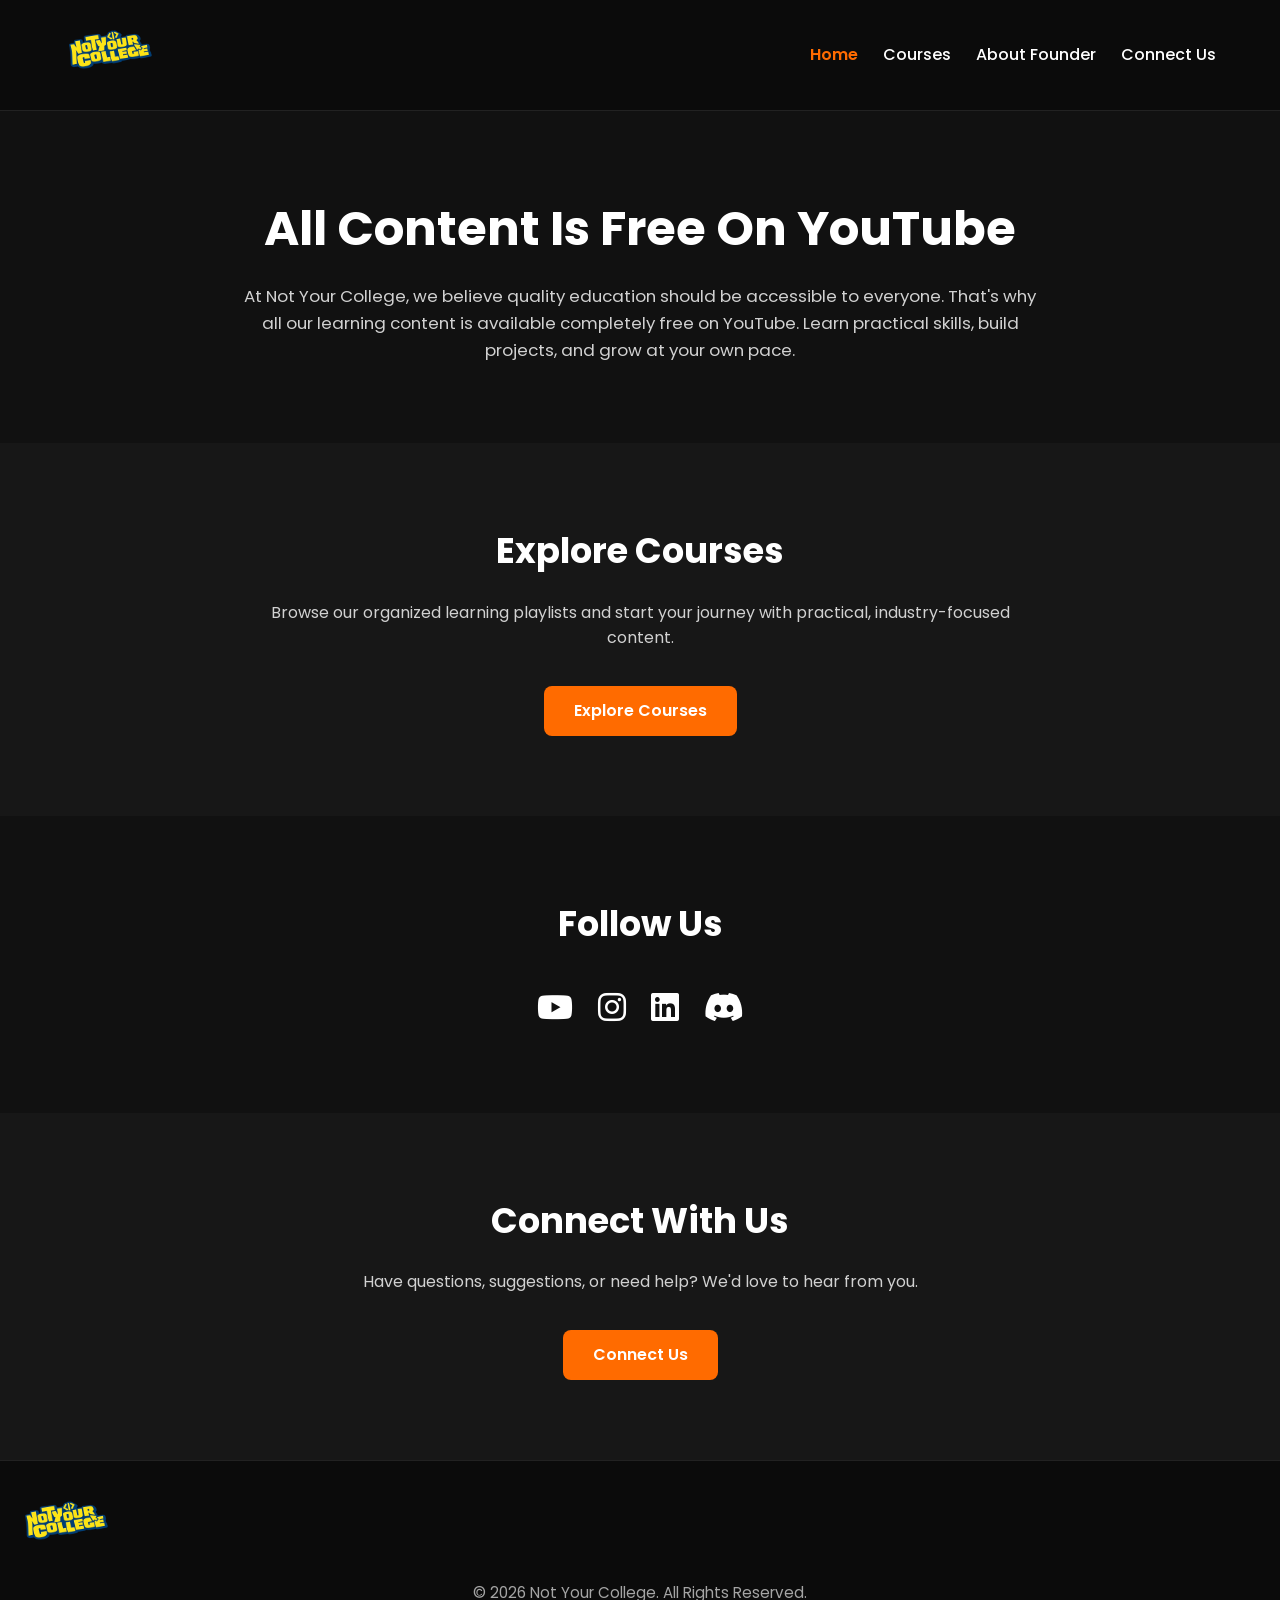
<file: index.html>
<!DOCTYPE html>
<html lang="en">
<head>
    <meta charset="UTF-8">
    <meta name="viewport" content="width=device-width, initial-scale=1.0">
    <title>Not Your College</title>

    <link rel="stylesheet" href="style.css">

    <link href="https://fonts.googleapis.com/css2?family=Poppins:wght@300;400;500;600;700;800&display=swap" rel="stylesheet">

    <link rel="stylesheet"
    href="https://cdnjs.cloudflare.com/ajax/libs/font-awesome/6.5.1/css/all.min.css">
</head>
<body>

    <!-- Header -->

    <header class="navbar">

        <div class="logo">
            <img src="nyc_logo.jpg" alt="Not Your College">
        </div>

        <ul class="nav-links">
            <li><a href="index.html">Home</a></li>
            <li><a href="courses.html">Courses</a></li>
            <li><a href="founder.html">About Founder</a></li>
            <li><a href="connectus.html">Connect Us</a></li>
        </ul>

    </header>

    <!-- Free Content Section -->

    <section class="free-content">

        <div class="container">

            <h1>All Content Is Free On YouTube</h1>

            <p>
                At Not Your College, we believe quality education should be
                accessible to everyone. That's why all our learning content
                is available completely free on YouTube. Learn practical
                skills, build projects, and grow at your own pace.
            </p>

        </div>

    </section>

    <!-- Courses Section -->

    <section class="courses-preview">

        <div class="container">

            <h2>Explore Courses</h2>

            <p>
                Browse our organized learning playlists and start your
                journey with practical, industry-focused content.
            </p>

            <a href="courses.html" class="btn">
                Explore Courses
            </a>

        </div>

    </section>

    <!-- Social Links Section -->

    <section class="social-links">

        <div class="container">

            <h2>Follow Us</h2>

            <div class="social-icons">

                <a href="https://youtube.com/@notyourcollege" target="_blank">
                    <i class="fab fa-youtube"></i>
                </a>

                <a href="https://instagram.com/notyourcollege" target="_blank">
                    <i class="fab fa-instagram"></i>
                </a>

                <a href="https://linkedin.com/company/not-your-college" target="_blank">
                    <i class="fab fa-linkedin"></i>
                </a>

                <a href="https://discord.gg/Wjaba7ekBz" target="_blank">
                    <i class="fab fa-discord"></i>
                </a>

            </div>

        </div>

    </section>

    <!-- Connect Us Section -->

    <section class="connect-section">

        <div class="container">

            <h2>Connect With Us</h2>

            <p>
                Have questions, suggestions, or need help?
                We'd love to hear from you.
            </p>

            <a href="connectus.html" class="btn">
                Connect Us
            </a>

        </div>

    </section>

    <!-- Footer -->

    <footer>

        <div class="footer-logo">
            <img src="nyc_logo.jpg" alt="Not Your College">
        </div>

        <p>
            © 2026 Not Your College. All Rights Reserved.
        </p>

    </footer>

    <script src="script.js"></script>

</body>
</html>
</file>
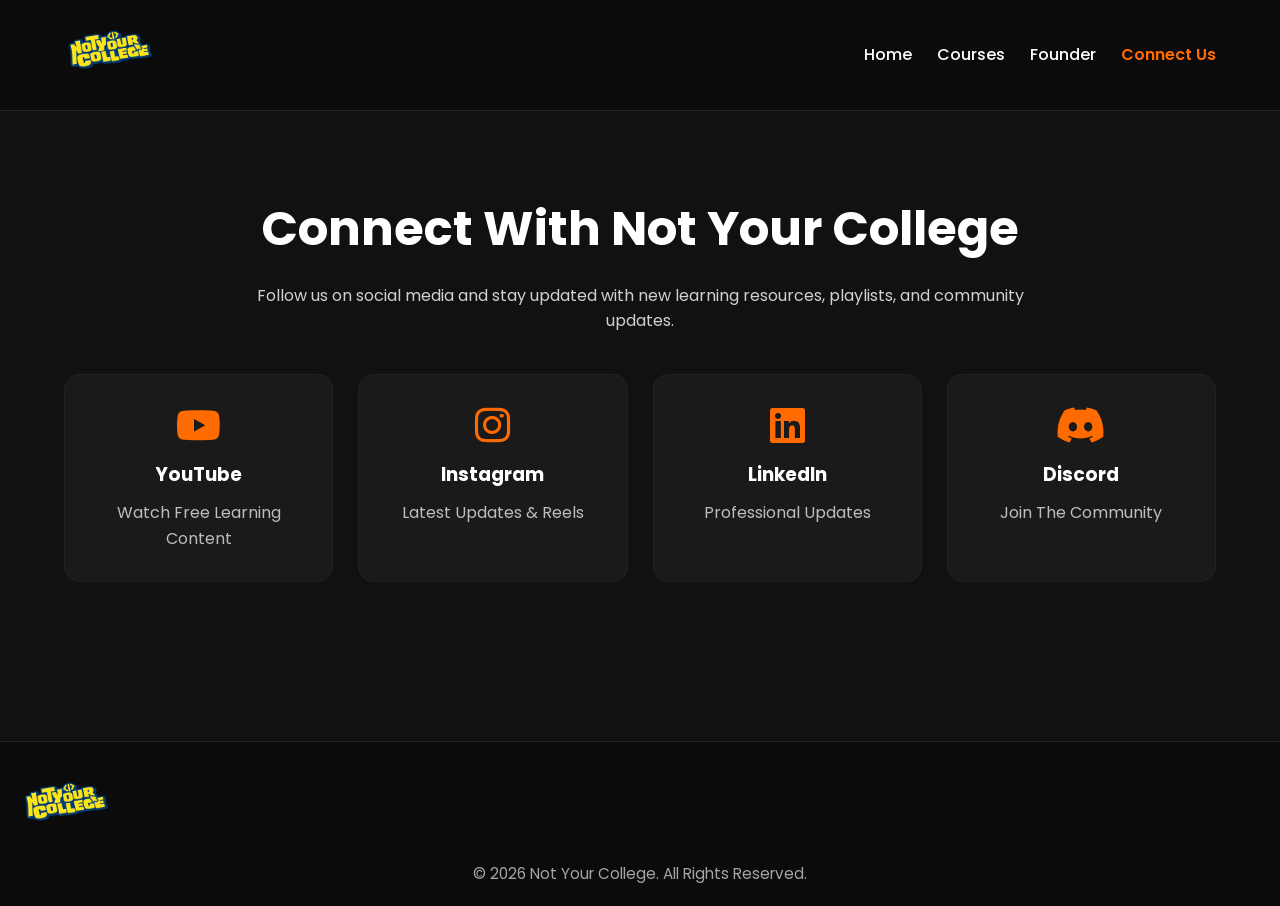
<file: connectus.html>
<!DOCTYPE html>
<html lang="en">
<head>
    <meta charset="UTF-8">
    <meta name="viewport" content="width=device-width, initial-scale=1.0">

    <title>Connect Us | Not Your College</title>

    <link rel="stylesheet" href="style.css">

    <link href="https://fonts.googleapis.com/css2?family=Poppins:wght@300;400;500;600;700;800&display=swap" rel="stylesheet">

    <link rel="stylesheet"
    href="https://cdnjs.cloudflare.com/ajax/libs/font-awesome/6.5.1/css/all.min.css">
</head>
<body>

    <!-- Header -->

    <header class="navbar">

        <div class="logo">
            <img src="nyc_logo.jpg" alt="Not Your College">
        </div>

        <ul class="nav-links">
            <li><a href="index.html">Home</a></li>
            <li><a href="courses.html">Courses</a></li>
            <li><a href="founder.html">Founder</a></li>
            <li><a href="connectus.html">Connect Us</a></li>
        </ul>

    </header>

    <!-- Connect Us Section -->

    <section class="connect-page">

        <div class="container">

            <h1>Connect With Not Your College</h1>

            <p>
                Follow us on social media and stay updated with new learning
                resources, playlists, and community updates.
            </p>

            <div class="social-cards">

                <a href="https://youtube.com/@notyourcollege" target="_blank" class="social-card">
                    <i class="fab fa-youtube"></i>
                    <h3>YouTube</h3>
                    <p>Watch Free Learning Content</p>
                </a>

                <a href="https://instagram.com/notyourcollege" target="_blank" class="social-card">
                    <i class="fab fa-instagram"></i>
                    <h3>Instagram</h3>
                    <p>Latest Updates & Reels</p>
                </a>

                <a href="https://linkedin.com/company/not-your-college" target="_blank" class="social-card">
                    <i class="fab fa-linkedin"></i>
                    <h3>LinkedIn</h3>
                    <p>Professional Updates</p>
                </a>

                <a href="https://discord.gg/Wjaba7ekBz" target="_blank" class="social-card">
                    <i class="fab fa-discord"></i>
                    <h3>Discord</h3>
                    <p>Join The Community</p>
                </a>

            </div>

        </div>

    </section>

    <!-- Footer -->

    <footer>

        <div class="footer-logo">
            <img src="nyc_logo.jpg" alt="Not Your College">
        </div>

        <p>
            © 2026 Not Your College. All Rights Reserved.
        </p>

    </footer>

    <script src="script.js"></script>

</body>
</html>
</file>
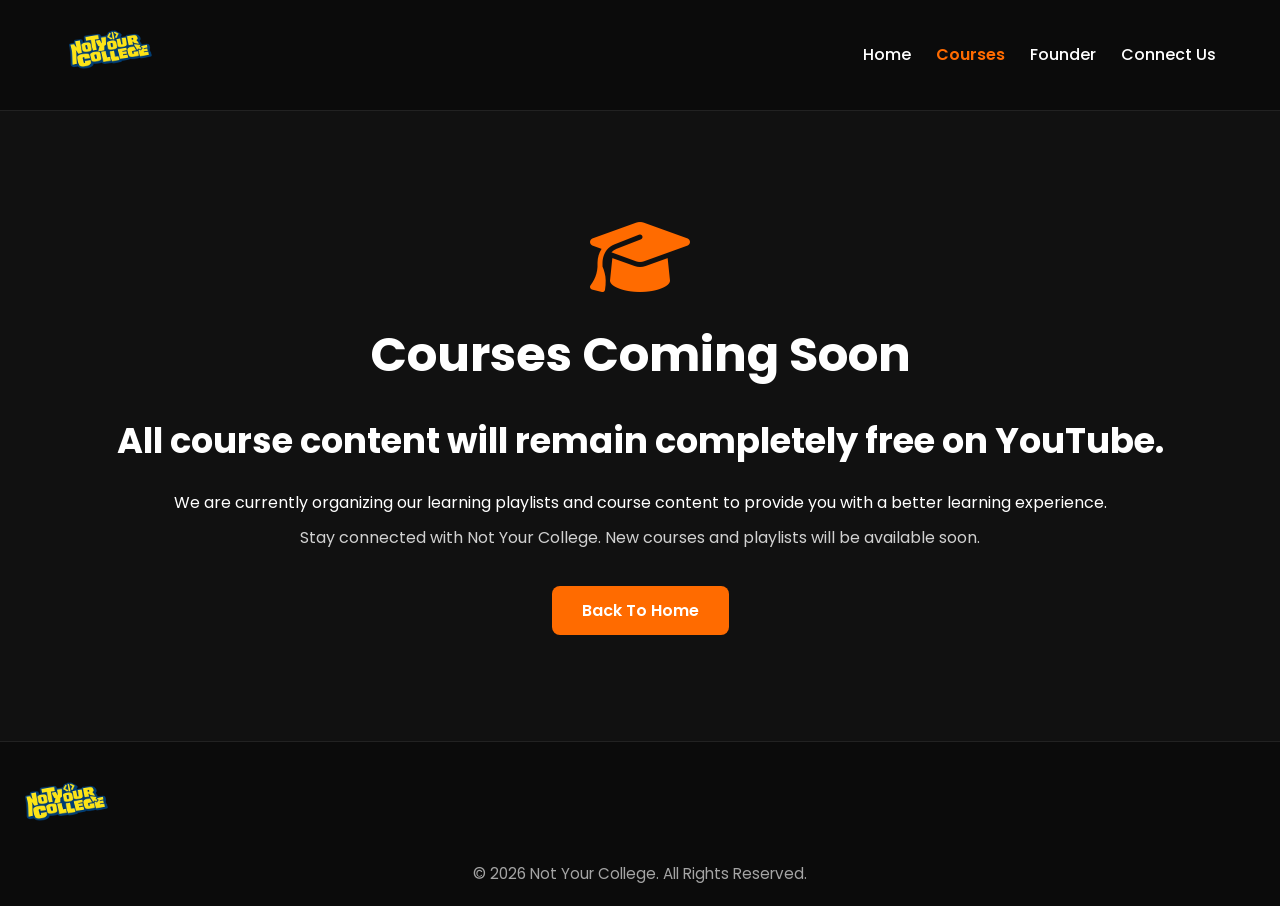
<file: courses.html>
<!DOCTYPE html>
<html lang="en">
<head>
    <meta charset="UTF-8">
    <meta name="viewport" content="width=device-width, initial-scale=1.0">

    <title>Courses | Not Your College</title>

    <link rel="stylesheet" href="style.css">

    <link href="https://fonts.googleapis.com/css2?family=Poppins:wght@300;400;500;600;700;800&display=swap" rel="stylesheet">

    <link rel="stylesheet"
    href="https://cdnjs.cloudflare.com/ajax/libs/font-awesome/6.5.1/css/all.min.css">
</head>
<body>

    <!-- Header -->

    <header class="navbar">

        <div class="logo">
            <img src="nyc_logo.jpg" alt="Not Your College">
        </div>

        <ul class="nav-links">
            <li><a href="index.html">Home</a></li>
            <li><a href="courses.html">Courses</a></li>
            <li><a href="founder.html">Founder</a></li>
            <li><a href="connectus.html">Connect Us</a></li>
        </ul>

    </header>

    <!-- Coming Soon Section -->

    <section class="coming-soon">

        <div class="container">

            <i class="fas fa-graduation-cap"></i>

            <h1>Courses Coming Soon</h1>
<h2>All course content will remain completely free on YouTube.</h2

            <p>
                We are currently organizing our learning playlists and course
                content to provide you with a better learning experience.
            </p>

            <p>
                Stay connected with Not Your College. New courses and playlists
                will be available soon.
            </p>

            <a href="index.html" class="btn">
                Back To Home
            </a>

        </div>

    </section>

    <!-- Footer -->

    <footer>

        <div class="footer-logo">
            <img src="nyc_logo.jpg" alt="Not Your College">
        </div>

        <p>
            © 2026 Not Your College. All Rights Reserved.
        </p>

    </footer>

    <script src="script.js"></script>

</body>
</html>
</file>
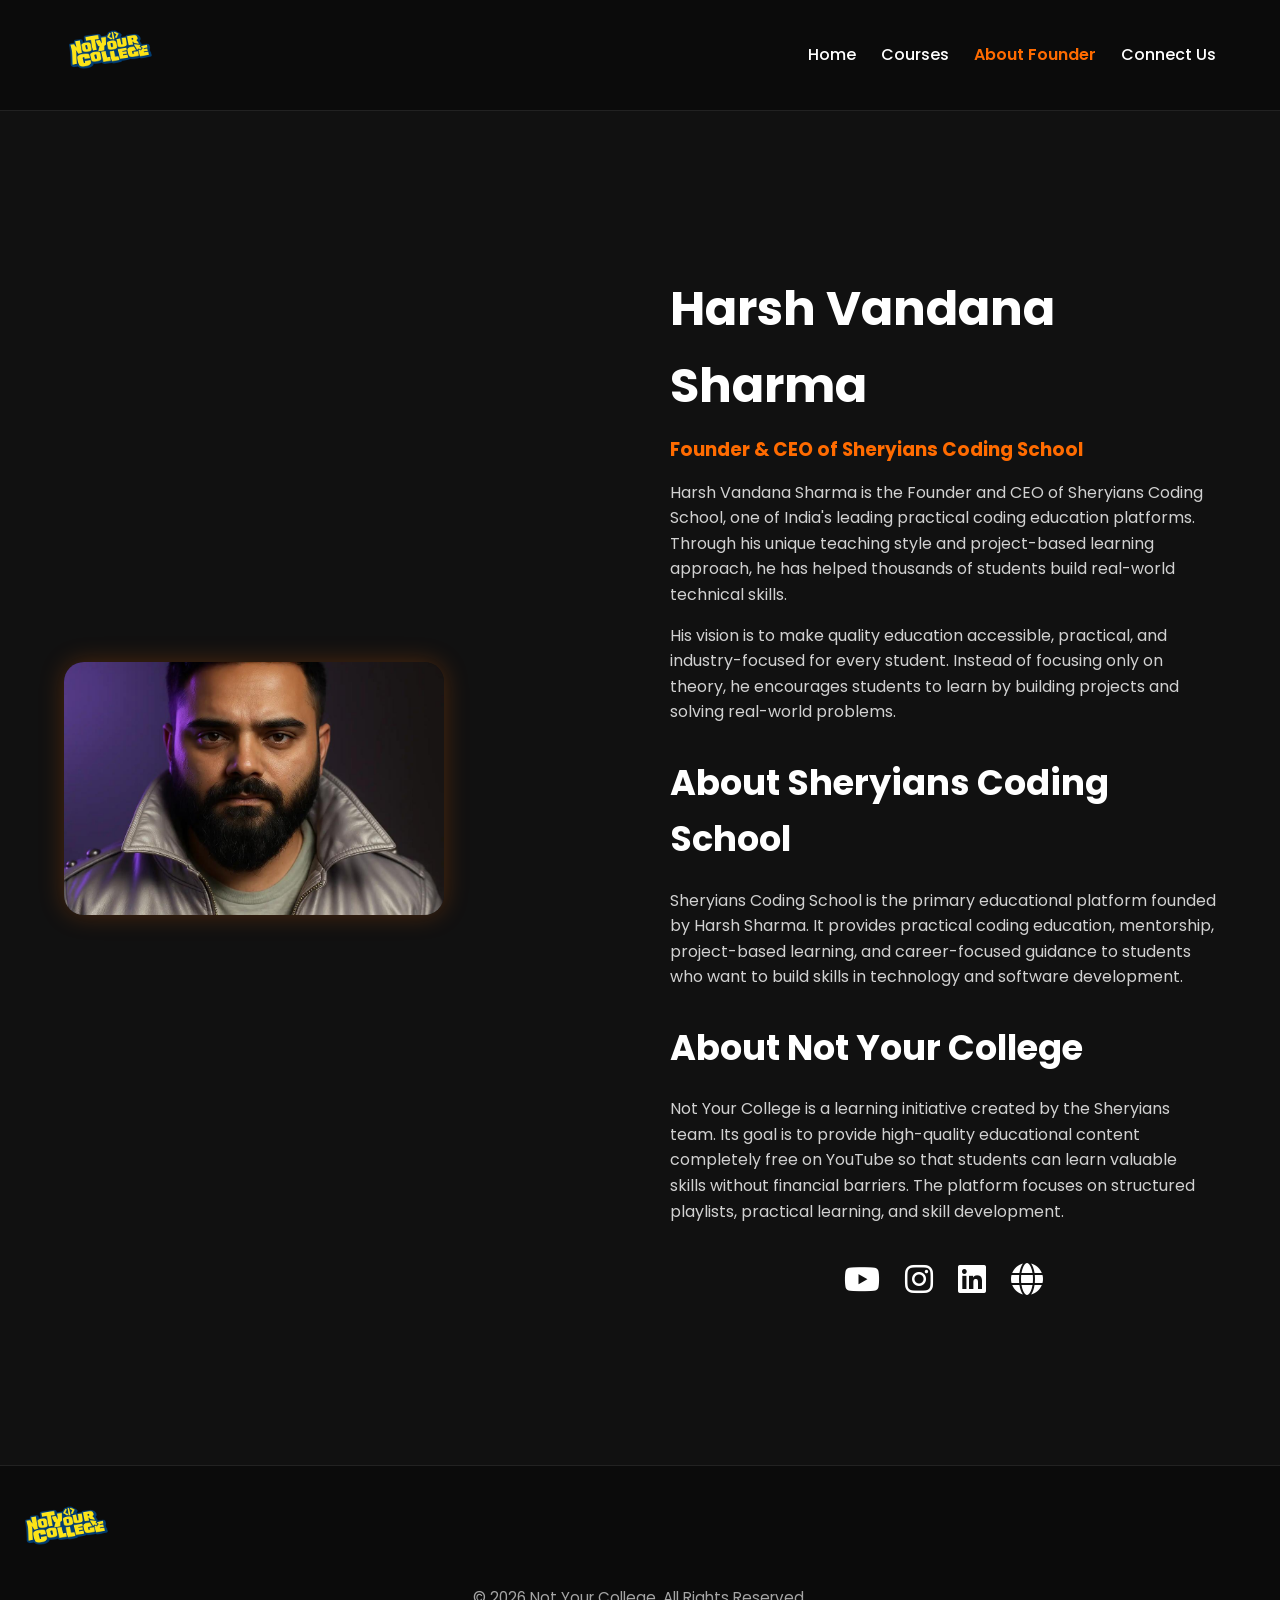
<file: founder.html>
<!DOCTYPE html>
<html lang="en">
<head>
    <meta charset="UTF-8">
    <meta name="viewport" content="width=device-width, initial-scale=1.0">

    <title>About Founder | Not Your College</title>

    <link rel="stylesheet" href="style.css">

    <link href="https://fonts.googleapis.com/css2?family=Poppins:wght@300;400;500;600;700;800&display=swap" rel="stylesheet">

    <link rel="stylesheet"
    href="https://cdnjs.cloudflare.com/ajax/libs/font-awesome/6.5.1/css/all.min.css">
</head>
<body>

    <!-- Header -->

    <header class="navbar">

        <div class="logo">
            <img src="nyc_logo.jpg" alt="Not Your College">
        </div>

        <ul class="nav-links">
            <li><a href="index.html">Home</a></li>
            <li><a href="courses.html">Courses</a></li>
            <li><a href="founder.html">About Founder</a></li>
            <li><a href="connectus.html">Connect Us</a></li>
        </ul>

    </header>

    <!-- Founder Section -->

    <section class="founder-section">

        <div class="founder-image">
            <img src="founder.jpg" alt="Harsh Vandana Sharma">
        </div>

        <div class="founder-content">

            <h1>Harsh Vandana Sharma</h1>

            <h3>Founder & CEO of Sheryians Coding School</h3>

            <p>
                Harsh Vandana Sharma is the Founder and CEO of Sheryians Coding School,
                one of India's leading practical coding education platforms. Through
                his unique teaching style and project-based learning approach, he has
                helped thousands of students build real-world technical skills.
            </p>

            <p>
                His vision is to make quality education accessible, practical, and
                industry-focused for every student. Instead of focusing only on theory,
                he encourages students to learn by building projects and solving
                real-world problems.
            </p>

            <h2>About Sheryians Coding School</h2>

            <p>
                Sheryians Coding School is the primary educational platform founded by
                Harsh Sharma. It provides practical coding education, mentorship,
                project-based learning, and career-focused guidance to students who
                want to build skills in technology and software development.
            </p>

            <h2>About Not Your College</h2>

            <p>
                Not Your College is a learning initiative created by the Sheryians team.
                Its goal is to provide high-quality educational content completely free
                on YouTube so that students can learn valuable skills without financial
                barriers. The platform focuses on structured playlists, practical
                learning, and skill development.
            </p>

            <div class="social-icons">

                <a href="https://www.youtube.com/@harshvandanasharma" target="_blank">
                    <i class="fab fa-youtube"></i>
                </a>

                <a href="https://www.instagram.com/harshvandanasharma" target="_blank">
                    <i class="fab fa-instagram"></i>
                </a>

                <a href="https://www.linkedin.com/in/harshvandanasharma" target="_blank">
                    <i class="fab fa-linkedin"></i>
                </a>

                <a href="https://sheryians.com" target="_blank">
                    <i class="fas fa-globe"></i>
                </a>

            </div>

        </div>

    </section>

    <!-- Footer -->

    <footer>

        <div class="footer-logo">
            <img src="nyc_logo.jpg" alt="Not Your College">
        </div>

        <p>
            © 2026 Not Your College. All Rights Reserved.
        </p>

    </footer>

    <script src="script.js"></script>

</body>
</html>
</file>
<file: style.css>
/* ===================================
   NOT YOUR COLLEGE - STYLE.CSS
   PART 1 (Lines 1 - 150)
=================================== */

*{
    margin:0;
    padding:0;
    box-sizing:border-box;
    font-family:'Poppins',sans-serif;
}

html{
    scroll-behavior:smooth;
}

body{
    background:#111111;
    color:#ffffff;
    line-height:1.6;
}

/* ==========================
   Container
========================== */

.container{
    width:90%;
    max-width:1200px;
    margin:auto;
}

/* ==========================
   Navbar
========================== */

.navbar{
    display:flex;
    justify-content:space-between;
    align-items:center;
    padding:10px 5%;
    background:#0b0b0b;
    border-bottom:1px solid #222;
    position:sticky;
    top:0;
    z-index:1000;
}

.logo img{
    width:90px;
    height:auto;
    object-fit:contain;
}

.nav-links{
    display:flex;
    list-style:none;
    gap:25px;
}

.nav-links a{
    text-decoration:none;
    color:white;
    font-weight:500;
    transition:.3s;
}

.nav-links a:hover{
    color:#FF6B00;
}

/* ==========================
   Common Sections
========================== */

section{
    padding:80px 0;
}

h1{
    font-size:3rem;
    margin-bottom:20px;
    text-align:center;
}

h2{
    font-size:2.2rem;
    margin-bottom:20px;
    text-align:center;
}

h3{
    margin-bottom:15px;
}

p{
    color:#d1d1d1;
    text-align:center;
    max-width:800px;
    margin:auto;
}

/* ==========================
   Buttons
========================== */

.btn{
    display:inline-block;
    margin-top:25px;
    padding:12px 30px;
    background:#FF6B00;
    color:white;
    text-decoration:none;
    border-radius:8px;
    font-weight:600;
    transition:.3s;
}

.btn:hover{
    background:#ff8c33;
    transform:translateY(-3px);
}

/* ==========================
   Free Content Section
========================== */

.free-content{
    text-align:center;
    background:#111111;
}

.free-content h1{
    margin-bottom:15px;
}

.free-content p{
    font-size:1.05rem;
}

/* ==========================
   Courses Section
========================== */

.courses-preview{
    text-align:center;
    background:#171717;
}

.courses-preview p{
    margin-bottom:10px;
}

/* ==========================
   Social Links
========================== */

.social-links{
    text-align:center;
    background:#111111;
}

.social-icons{
    display:flex;
    justify-content:center;
    gap:25px;
    margin-top:30px;
    flex-wrap:wrap;
}

.social-icons a{
    color:white;
    font-size:2rem;
    transition:.3s;
}

.social-icons a:hover{
    color:#FF6B00;
    transform:scale(1.15);
}

/* ==========================
   Connect Section
========================== */

.connect-section{
    text-align:center;
    background:#171717;
}

.connect-section p{
    margin-bottom:10px;
}

/* ==========================
   Founder Section
========================== */

.founder-section{
    width:90%;
    max-width:1200px;
    margin:80px auto;
    display:flex;
    justify-content:center;
    align-items:center;
    gap:60px;
}
/* ==========================
   Founder Image
========================== */

.founder-image{
    flex:1;
    text-align:center;
}

.founder-image img{
    width:100%;
    max-width:380px;
    height:auto;
    border-radius:20px;
    object-fit:cover;
    box-shadow:0 0 25px rgba(255,107,0,0.25);
}

.founder-content{
    flex:1;
}

.founder-content h1{
    text-align:left;
    margin-bottom:10px;
}

.founder-content h2{
    text-align:left;
    margin-top:30px;
}

.founder-content h3{
    color:#FF6B00;
}

.founder-content p{
    text-align:left;
    margin:15px 0;
    max-width:none;
}

/* ==========================
   Connect Page
========================== */

.connect-page{
    min-height:70vh;
    text-align:center;
}

.connect-page h1{
    margin-bottom:15px;
}

.social-cards{
    margin-top:40px;
    display:grid;
    grid-template-columns:repeat(auto-fit,minmax(220px,1fr));
    gap:25px;
}

.social-card{
    background:#1a1a1a;
    border:1px solid #222;
    border-radius:15px;
    padding:30px;
    text-decoration:none;
    color:white;
    transition:.3s;
}

.social-card:hover{
    transform:translateY(-5px);
    border-color:#FF6B00;
}

.social-card i{
    font-size:2.5rem;
    color:#FF6B00;
    margin-bottom:15px;
}

.social-card h3{
    margin-bottom:10px;
}

.social-card p{
    color:#bdbdbd;
}

/* ==========================
   Courses Page
========================== */

.coming-soon{
    min-height:70vh;
    display:flex;
    justify-content:center;
    align-items:center;
    text-align:center;
}

.coming-soon i{
    font-size:5rem;
    color:#FF6B00;
    margin-bottom:20px;
}

.coming-soon p{
    margin-bottom:10px;
}

/* ==========================
   Footer
========================== */

footer{
    background:#0b0b0b;
    text-align:center;
    padding:20px;
    border-top:1px solid #222;
}

.footer-logo img{
    width:90px;
    height:auto;
    margin-bottom:10px;
}

footer p{
    color:#a5a5a5;
    font-size:0.95rem;
}

/* ==========================
   Utility Classes
========================== */

.text-center{
    text-align:center;
}

.mt-1{
    margin-top:10px;
}

.mt-2{
    margin-top:20px;
}

.mt-3{
    margin-top:30px;
}

.mb-1{
    margin-bottom:10px;
}

.mb-2{
    margin-bottom:20px;
}

.mb-3{
    margin-bottom:30px;
}

/* ==========================
   Smooth Hover Effects
========================== */

a,
button,
.btn,
.social-card,
.social-icons a{
    transition:all .3s ease;
}

/* ==========================
   Images
========================== */

img{
    max-width:100%;
    display:block;
}


/* ==========================
   Mobile Responsive
========================== */

@media(max-width:768px){

    /* Navbar */

    .navbar{
        flex-direction:column;
        gap:10px;
        padding:10px;
    }

    .logo img{
        width:80px;
    }

    .nav-links{
        gap:12px;
        flex-wrap:wrap;
        justify-content:center;
    }

    .nav-links a{
        font-size:0.95rem;
    }

    /* Typography */

    h1{
        font-size:2rem;
    }

    h2{
        font-size:1.6rem;
    }

    h3{
        font-size:1.1rem;
    }

    p{
        font-size:0.95rem;
    }

    section{
        padding:60px 0;
    }

    /* Founder Page */

    .founder-section{
        flex-direction:column;
        text-align:center;
        gap:30px;
        width:95%;
    }

    .founder-image img{
        max-width:280px;
        margin:auto;
    }

    .founder-content h1,
    .founder-content h2,
    .founder-content p{
        text-align:center;
    }

    /* Social Icons */

    .social-icons{
        gap:20px;
    }

    .social-icons a{
        font-size:1.8rem;
    }

    /* Connect Cards */

    .social-cards{
        grid-template-columns:1fr;
    }

    .social-card{
        padding:25px;
    }

    /* Footer */

    .footer-logo img{
        width:80px;
    }

}

/* ==========================
   Tablet Responsive
========================== */

@media(min-width:769px) and (max-width:1024px){

    .navbar{
        padding:12px 4%;
    }

    .logo img{
        width:85px;
    }

    .founder-section{
        gap:40px;
    }

    .founder-image img{
        max-width:320px;
    }

    h1{
        font-size:2.5rem;
    }

    h2{
        font-size:2rem;
    }

}

/* ==========================
   Desktop Improvements
========================== */

@media(min-width:1200px){

    .container{
        max-width:1200px;
    }

    .founder-image img:hover{
        transform:scale(1.03);
        transition:.4s;
    }

}

/* ==========================
   Selection Color
========================== */

::selection{
    background:#FF6B00;
    color:white;
}

/* ==========================
   Scrollbar
========================== */

::-webkit-scrollbar{
    width:8px;
}

::-webkit-scrollbar-track{
    background:#111111;
}

::-webkit-scrollbar-thumb{
    background:#FF6B00;
    border-radius:20px;
}

::-webkit-scrollbar-thumb:hover{
    background:#ff8c33;
}

/* ==========================
   Final Touches
========================== */

body{
    overflow-x:hidden;
}

a{
    -webkit-tap-highlight-color:transparent;
}

button{
    cursor:pointer;
}

.btn:active{
    transform:scale(.98);
}

.social-card:active{
    transform:scale(.98);
}
</file>
